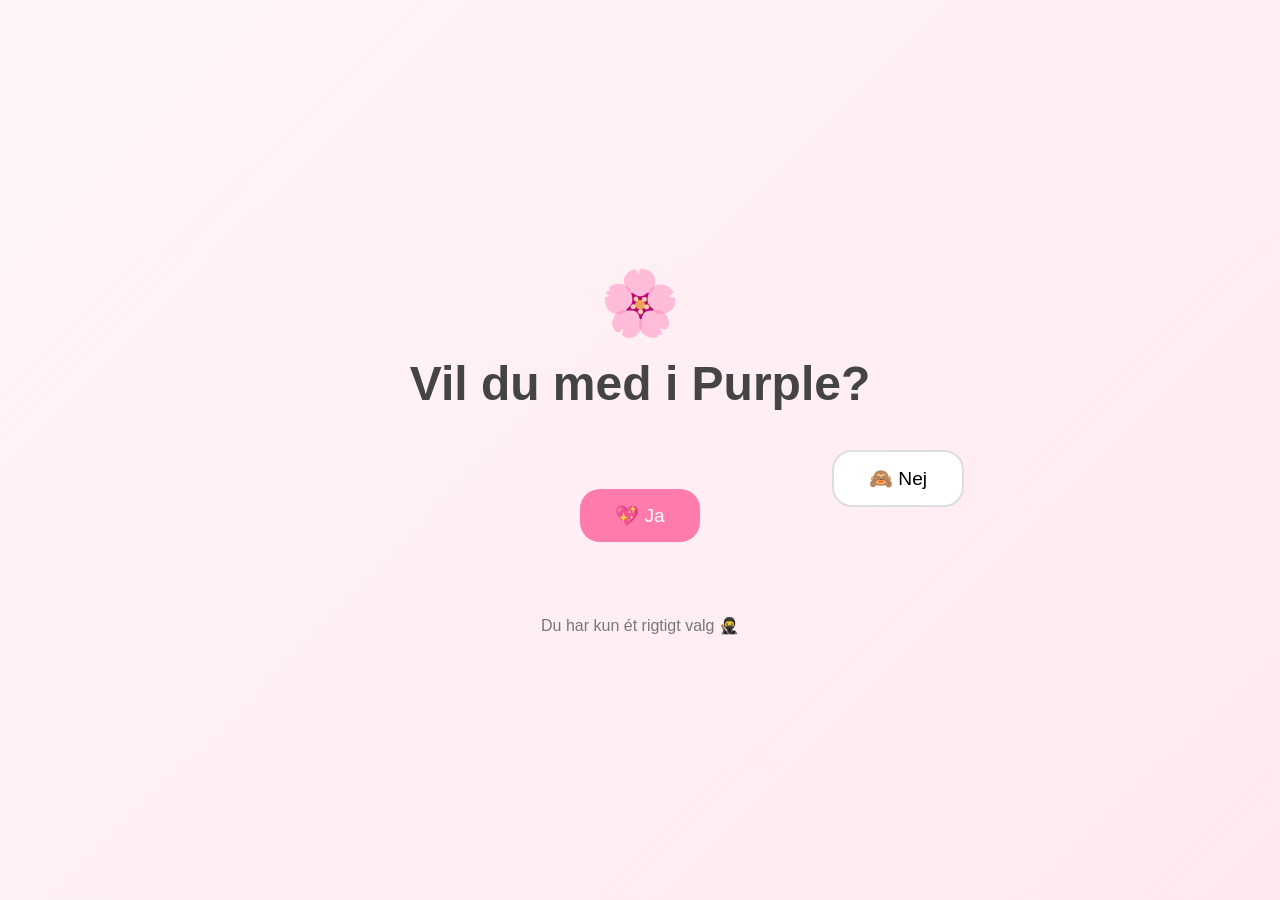
<file: index.html>
<!DOCTYPE html>
<html lang="da">
<head>
    <meta charset="UTF-8">
    <title>Vil du med?</title>
    <link rel="stylesheet" href="style.css">
</head>
<body>

<div class="container">
    <div class="cute-icon">🌸</div>

    <h1>Vil du med i Purple?</h1>

    <div class="buttons">
        <a href="info.html" class="btn yes-btn">
            💖 Ja
        </a>

        <button class="btn no-btn" id="noBtn">
            🙈 Nej
        </button>
    </div>

    <p class="subtitle">
        Du har kun ét rigtigt valg 🥷
    </p>
</div>

<script src="script.js"></script>
</body>
</html>
</file>
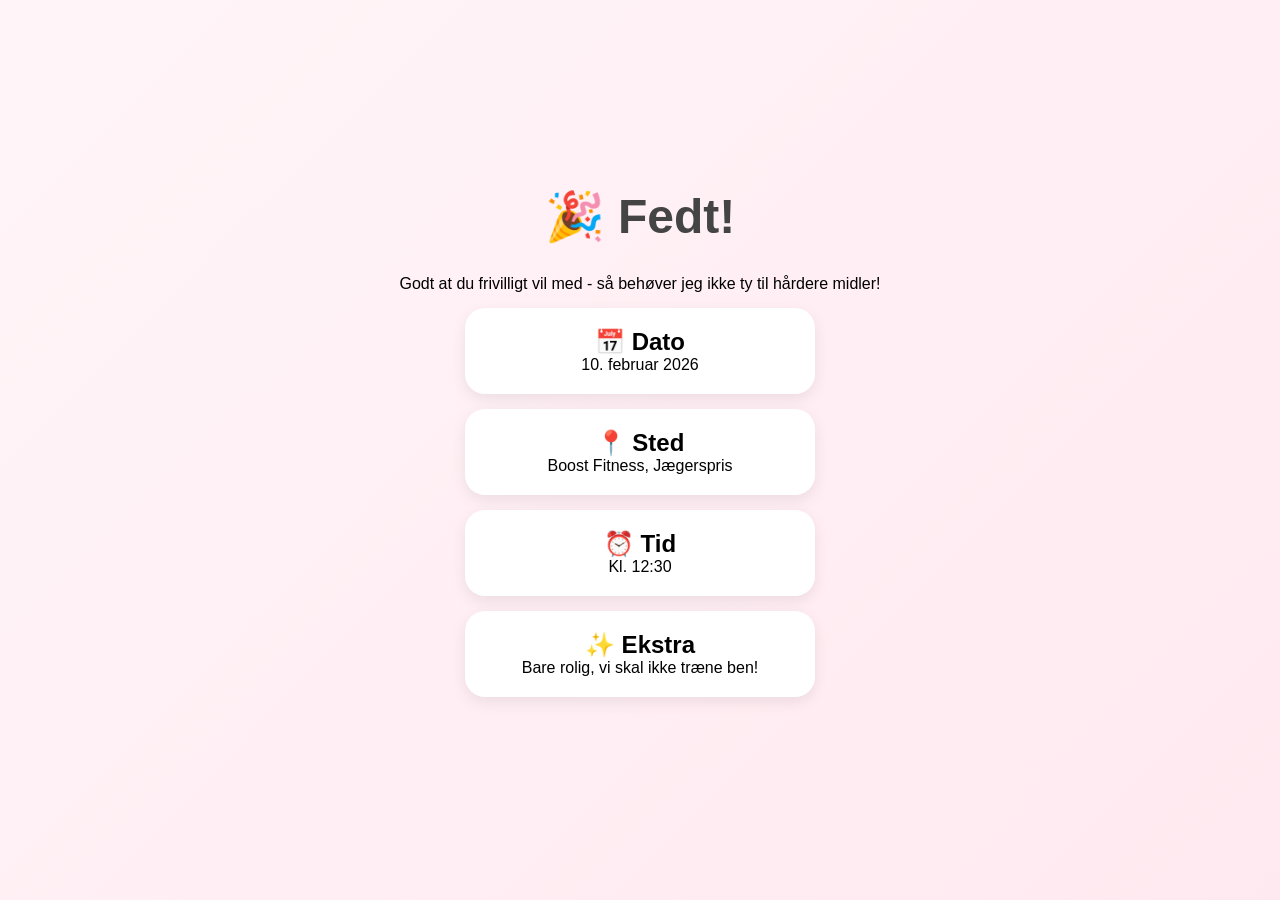
<file: info.html>
<!DOCTYPE html>
<html lang="da">
<head>
    <meta charset="UTF-8">
    <title>Information</title>
    <link rel="stylesheet" href="style.css">
</head>
<body>

<div class="info-container">

    <h1>🎉 Fedt!</h1>

    <p>
        Godt at du frivilligt vil med - så behøver jeg ikke ty til hårdere midler!
    </p>

    <div class="card">
        <h2>📅 Dato</h2>
        <p>10. februar 2026</p>
    </div>

    <div class="card">
        <h2>📍 Sted</h2>
        <p>Boost Fitness, Jægerspris</p>
    </div>

    <div class="card">
        <h2>⏰ Tid</h2>
        <p>Kl. 12:30</p>
    </div>

    <div class="card">
        <h2>✨ Ekstra</h2>
        <p>Bare rolig, vi skal ikke træne ben!</p>
    </div>

</div>

</body>
</html>
</file>
<file: style.css>
*{
    margin:0;
    padding:0;
    box-sizing:border-box;
    font-family: "Segoe UI", sans-serif;
}

body{
    min-height:100vh;
    display:flex;
    justify-content:center;
    align-items:center;
    background:linear-gradient(
        135deg,
        #fff5f8,
        #ffe9f0
    );
}

.container,
.info-container{
    text-align:center;
    padding:40px;
}

h1{
    font-size:3rem;
    color:#444;
    margin-bottom:30px;
}

.subtitle{
    margin-top:25px;
    color:#777;
}

.buttons{
    display:flex;
    justify-content:center;
    align-items:center;
    gap:25px;
    margin-top:30px;
    position:relative;
    height:150px;
}

.btn{
    border:none;
    padding:15px 35px;
    font-size:1.2rem;
    border-radius:20px;
    cursor:pointer;
    text-decoration:none;
    transition:0.3s;
}

.yes-btn{
    background:#ff7bac;
    color:white;
    transition: transform 0.15s ease;
}

.yes-btn:hover{
    transform:scale(1.08);
}

.no-btn{
    position:fixed;
    background:white;
    border:2px solid #ddd;
    z-index: 1000;
}

.cute-icon{
    font-size:4rem;
    margin-bottom:15px;
}

.card{
    background:white;
    padding:20px;
    margin:15px auto;
    width:350px;
    border-radius:20px;
    box-shadow:0 5px 15px rgba(0,0,0,0.08);
}
</file>
